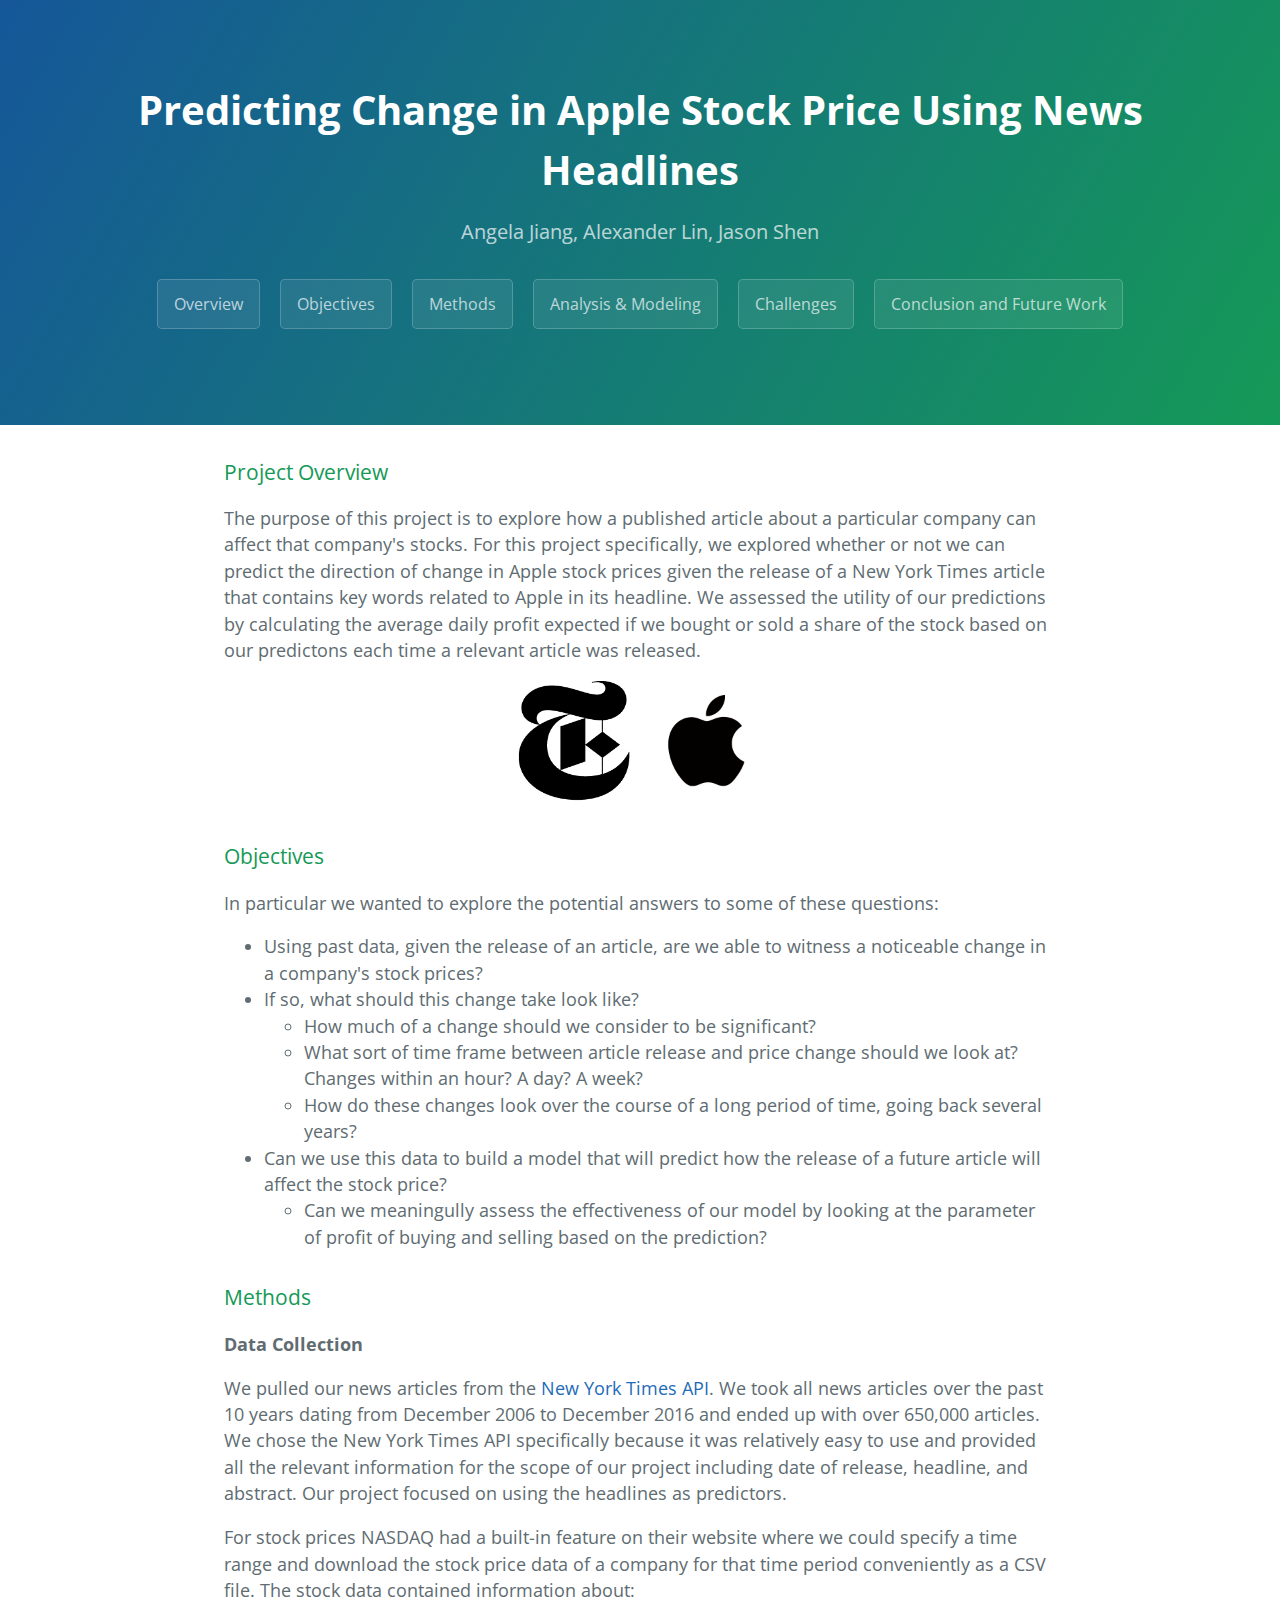
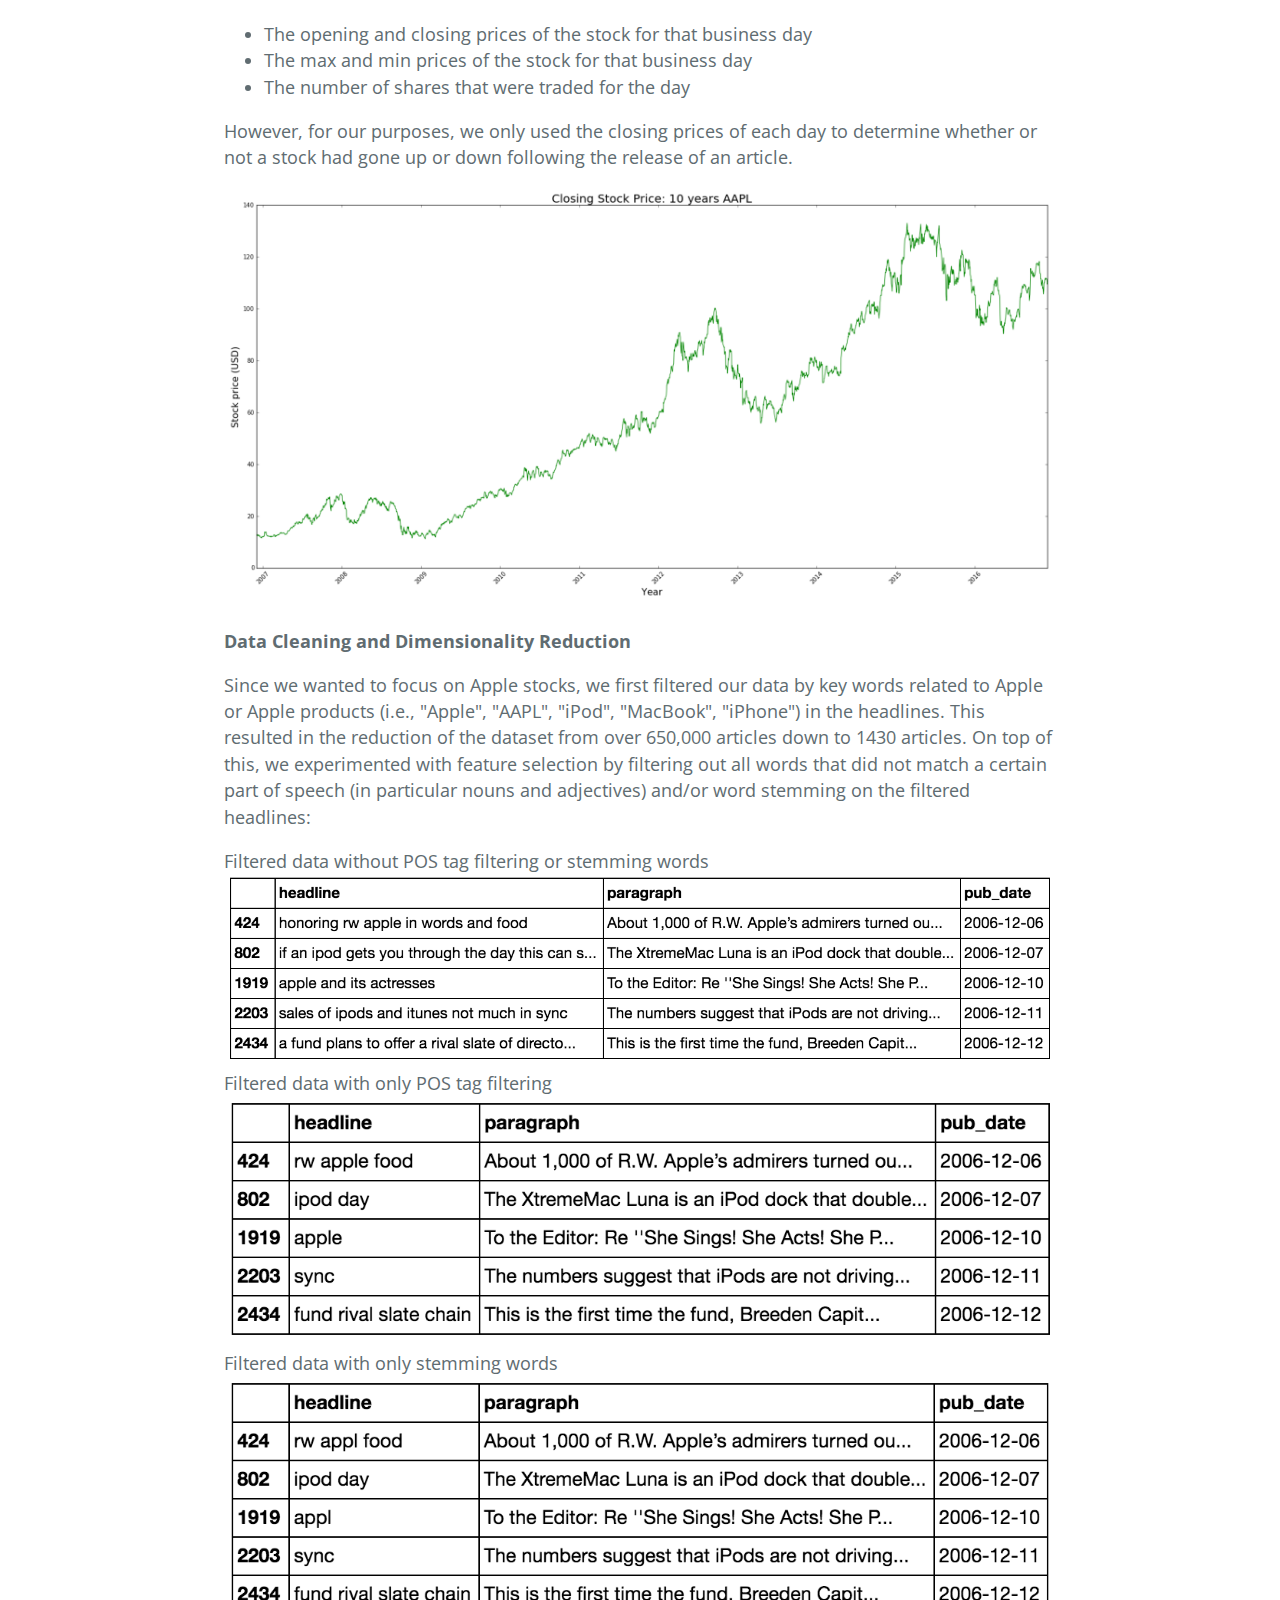
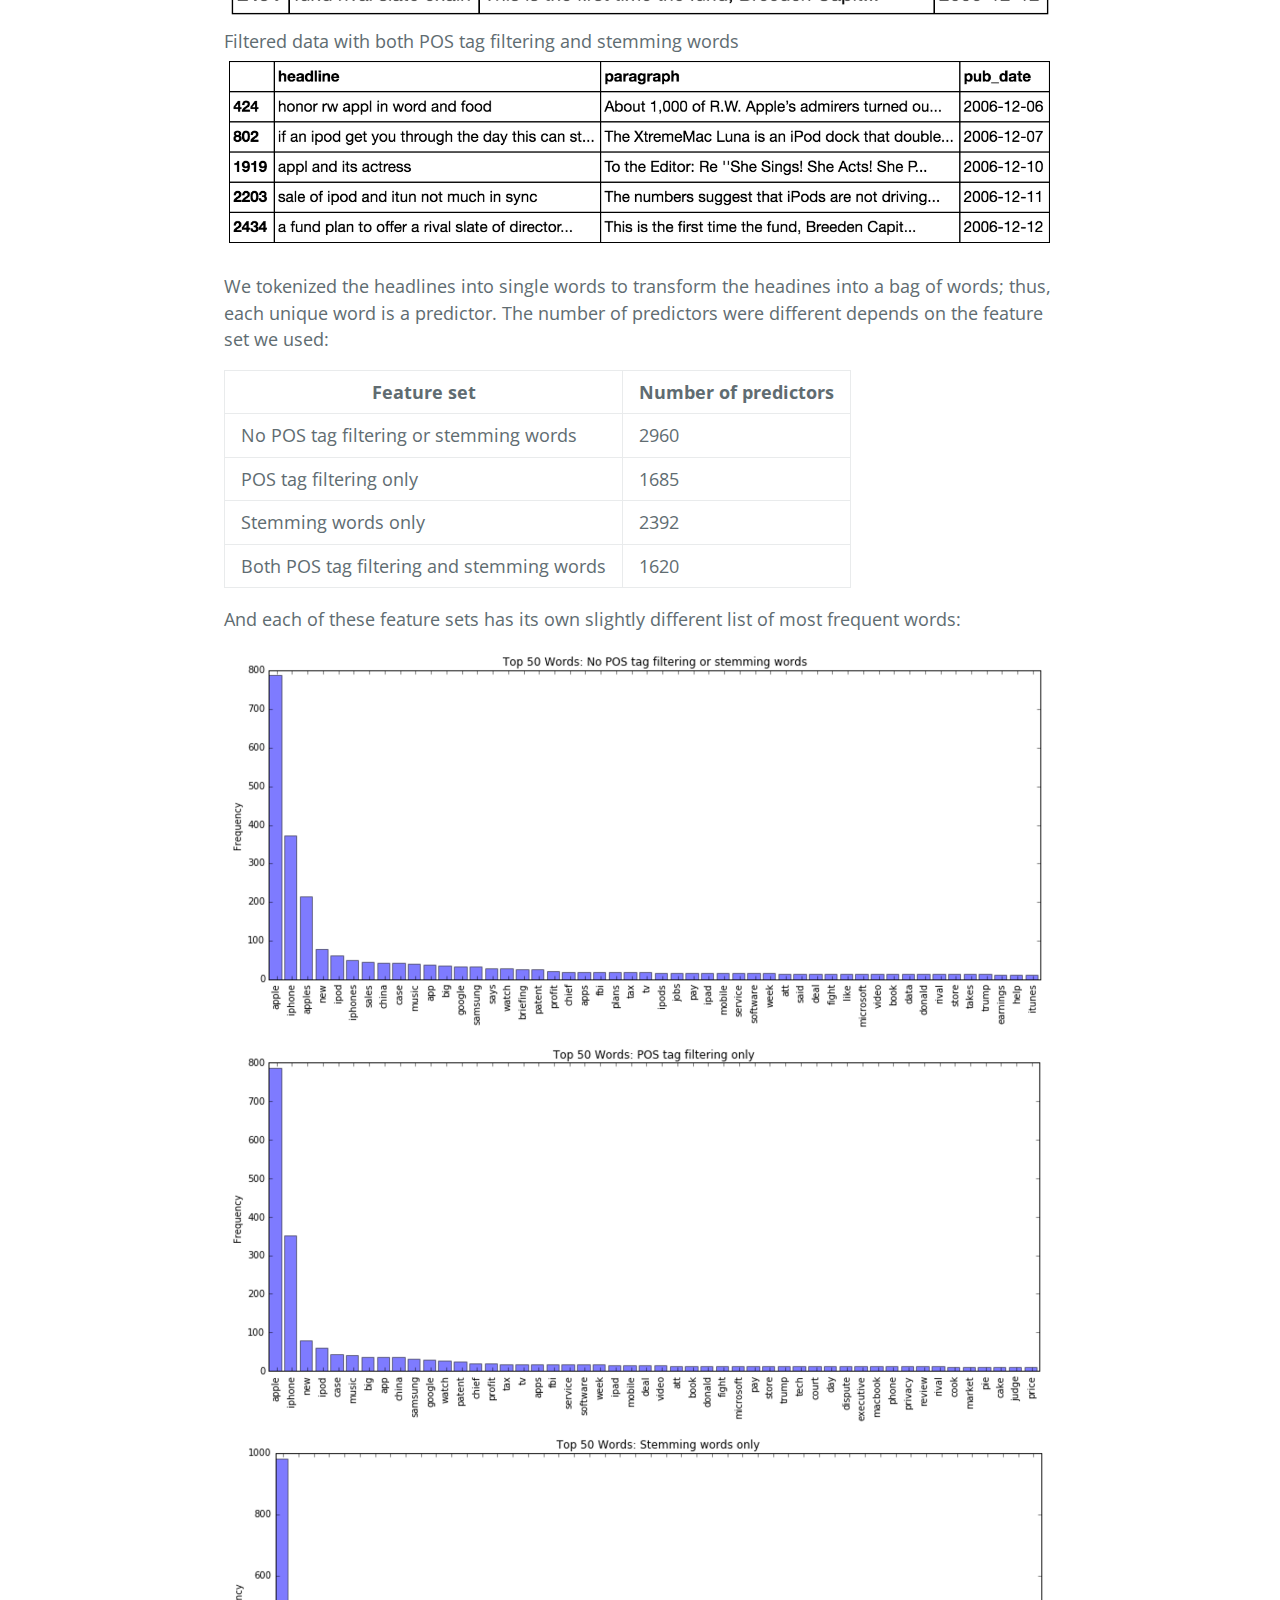
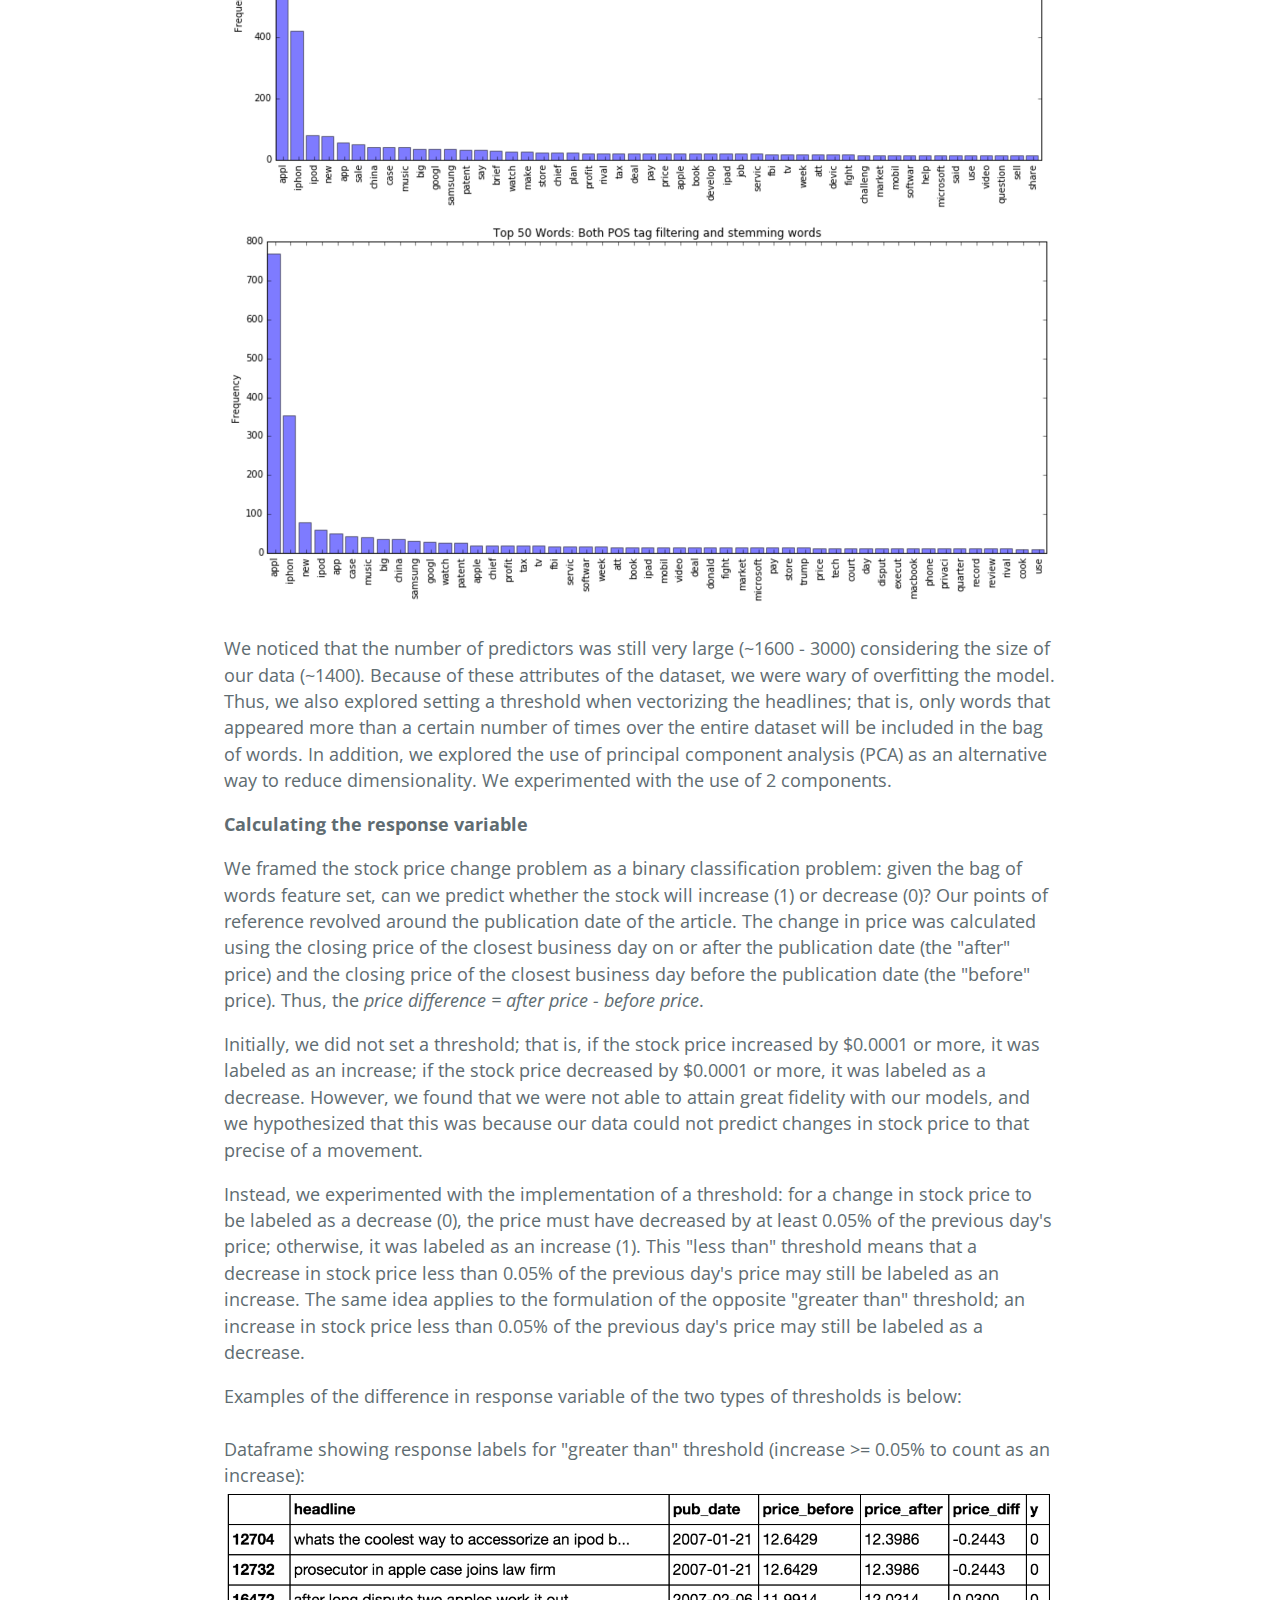
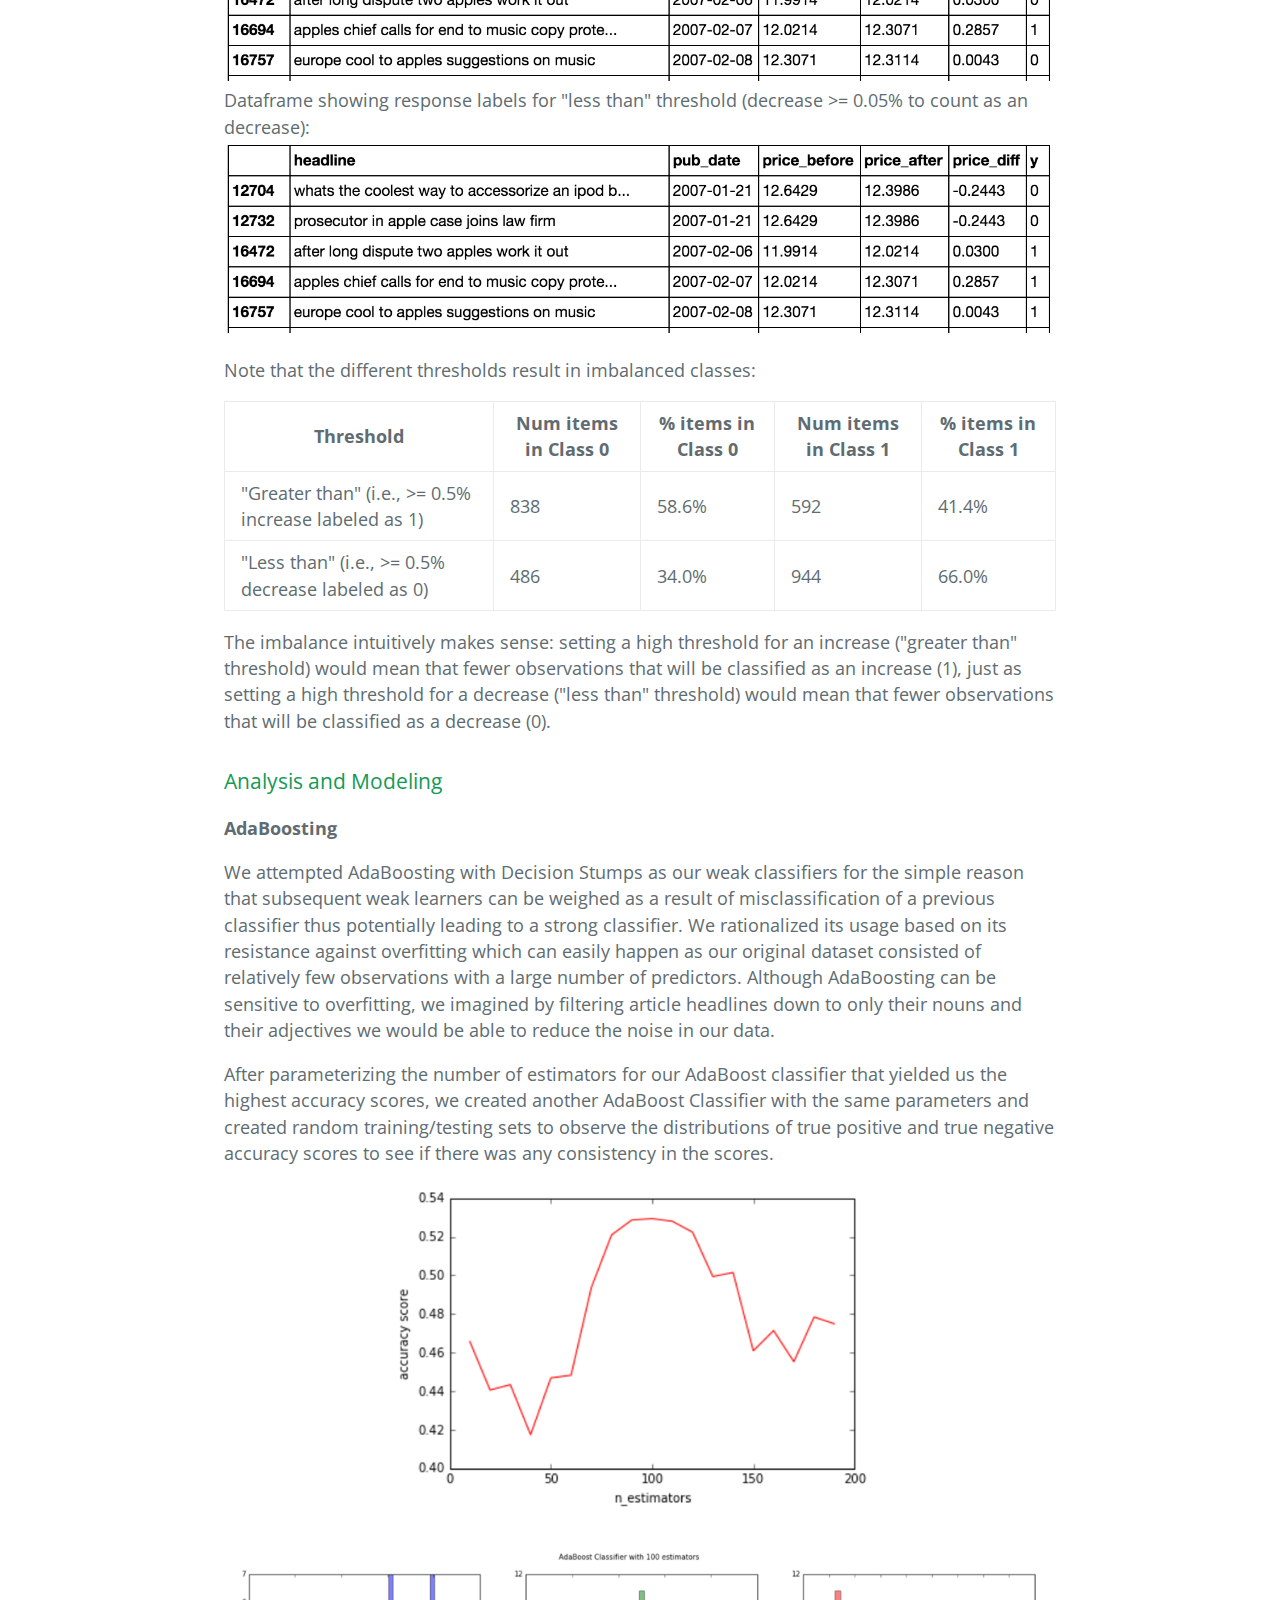
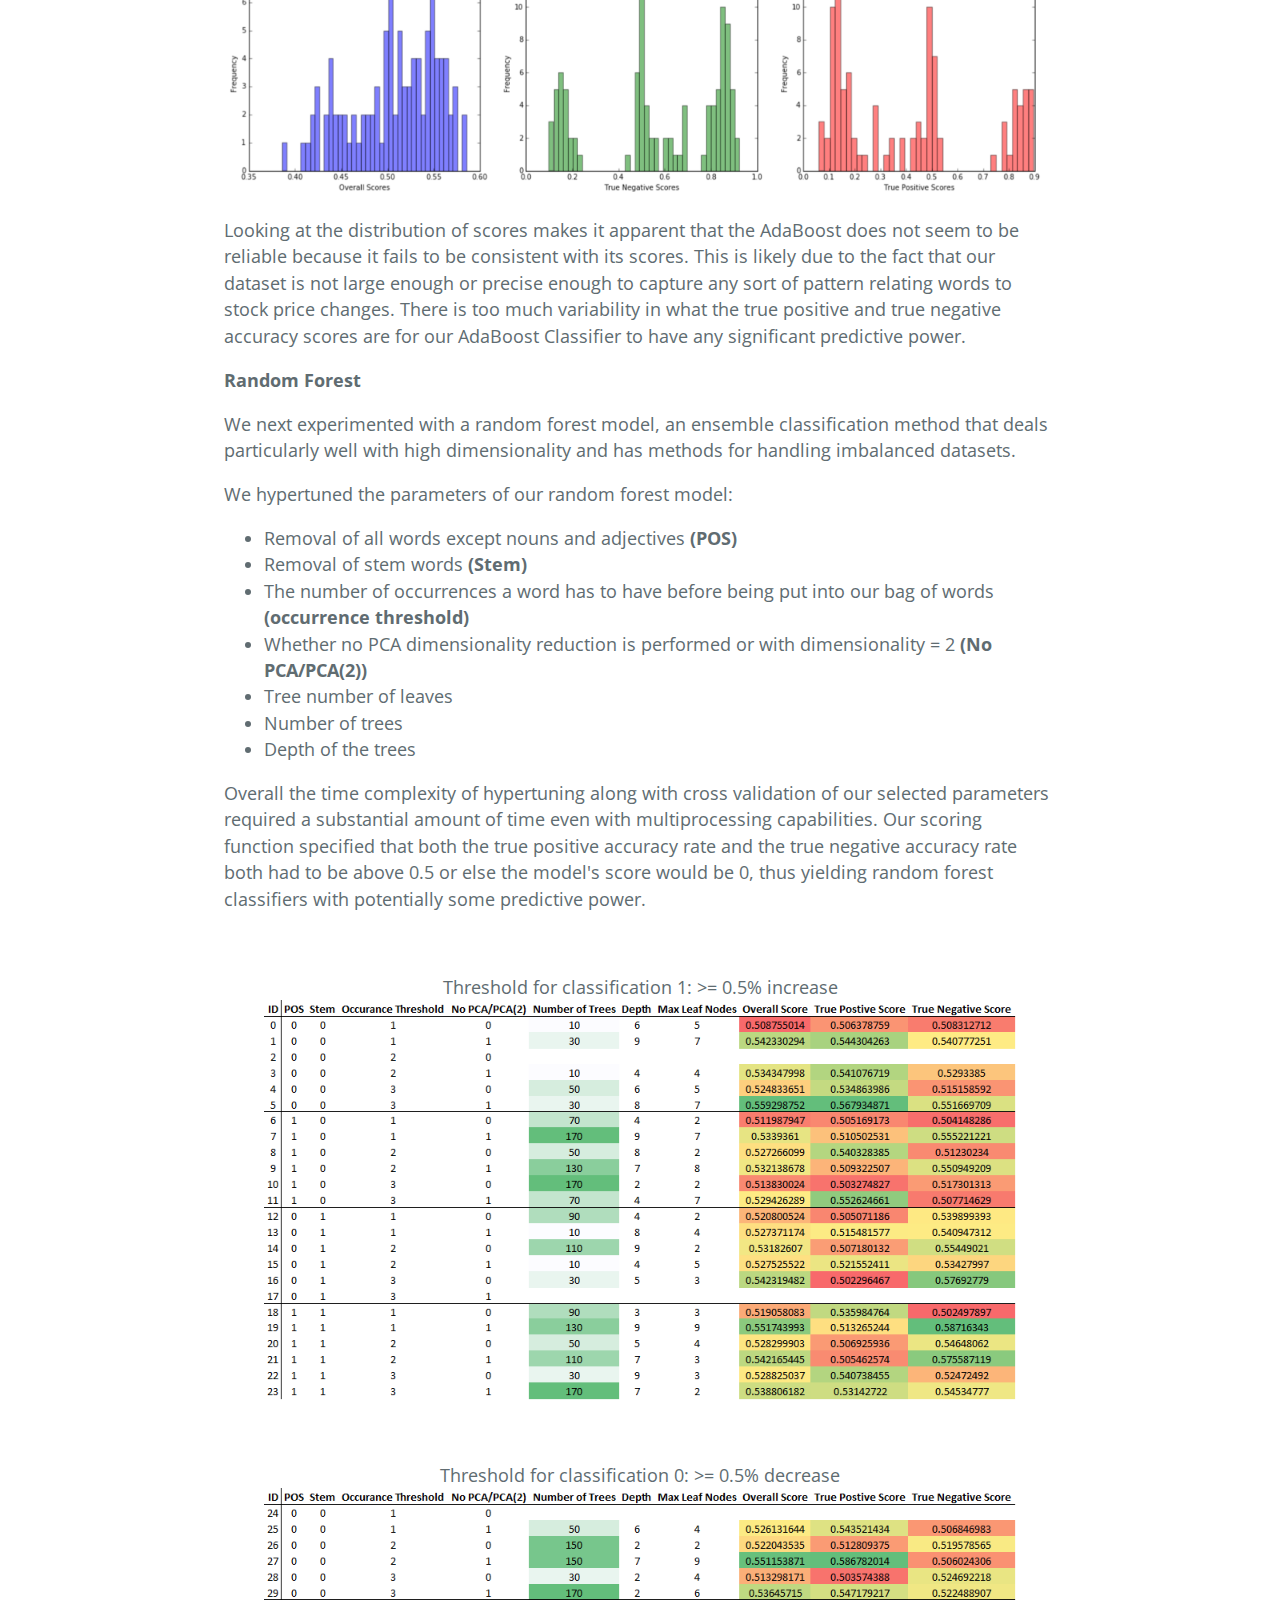
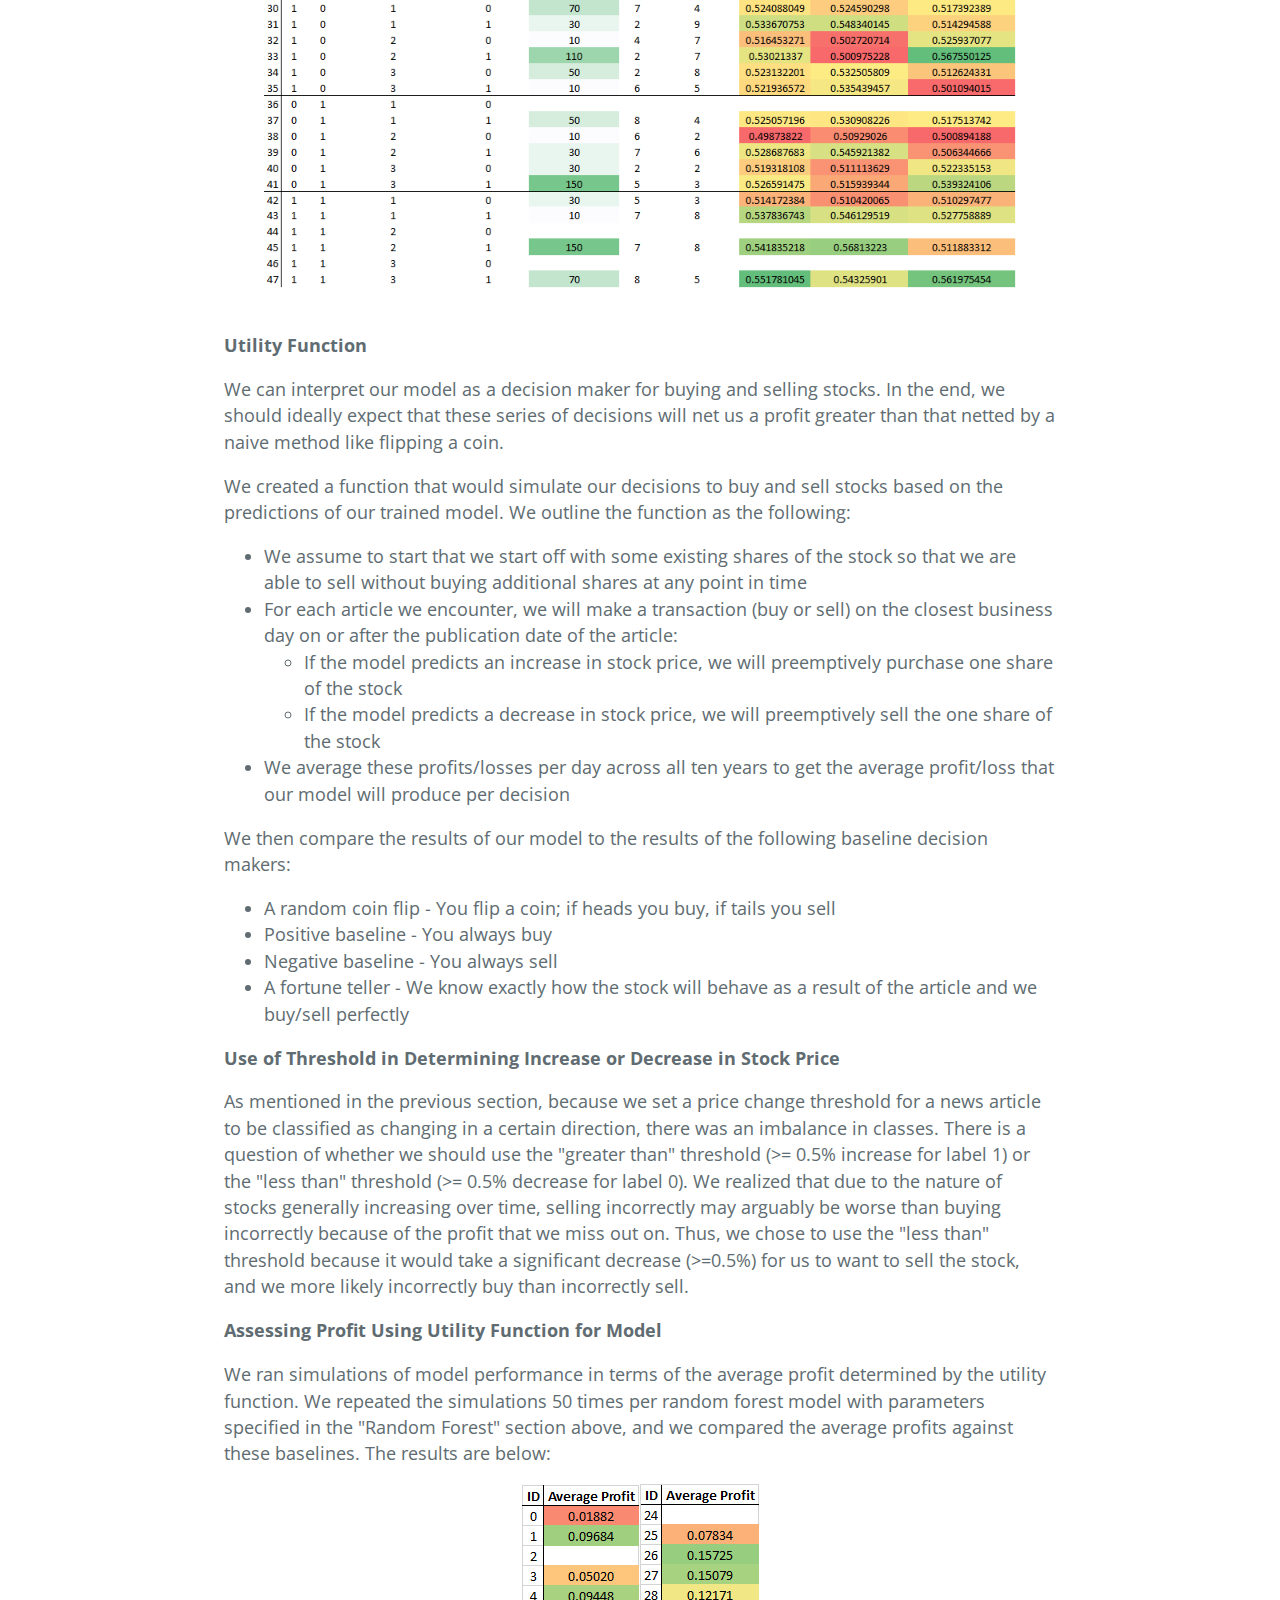
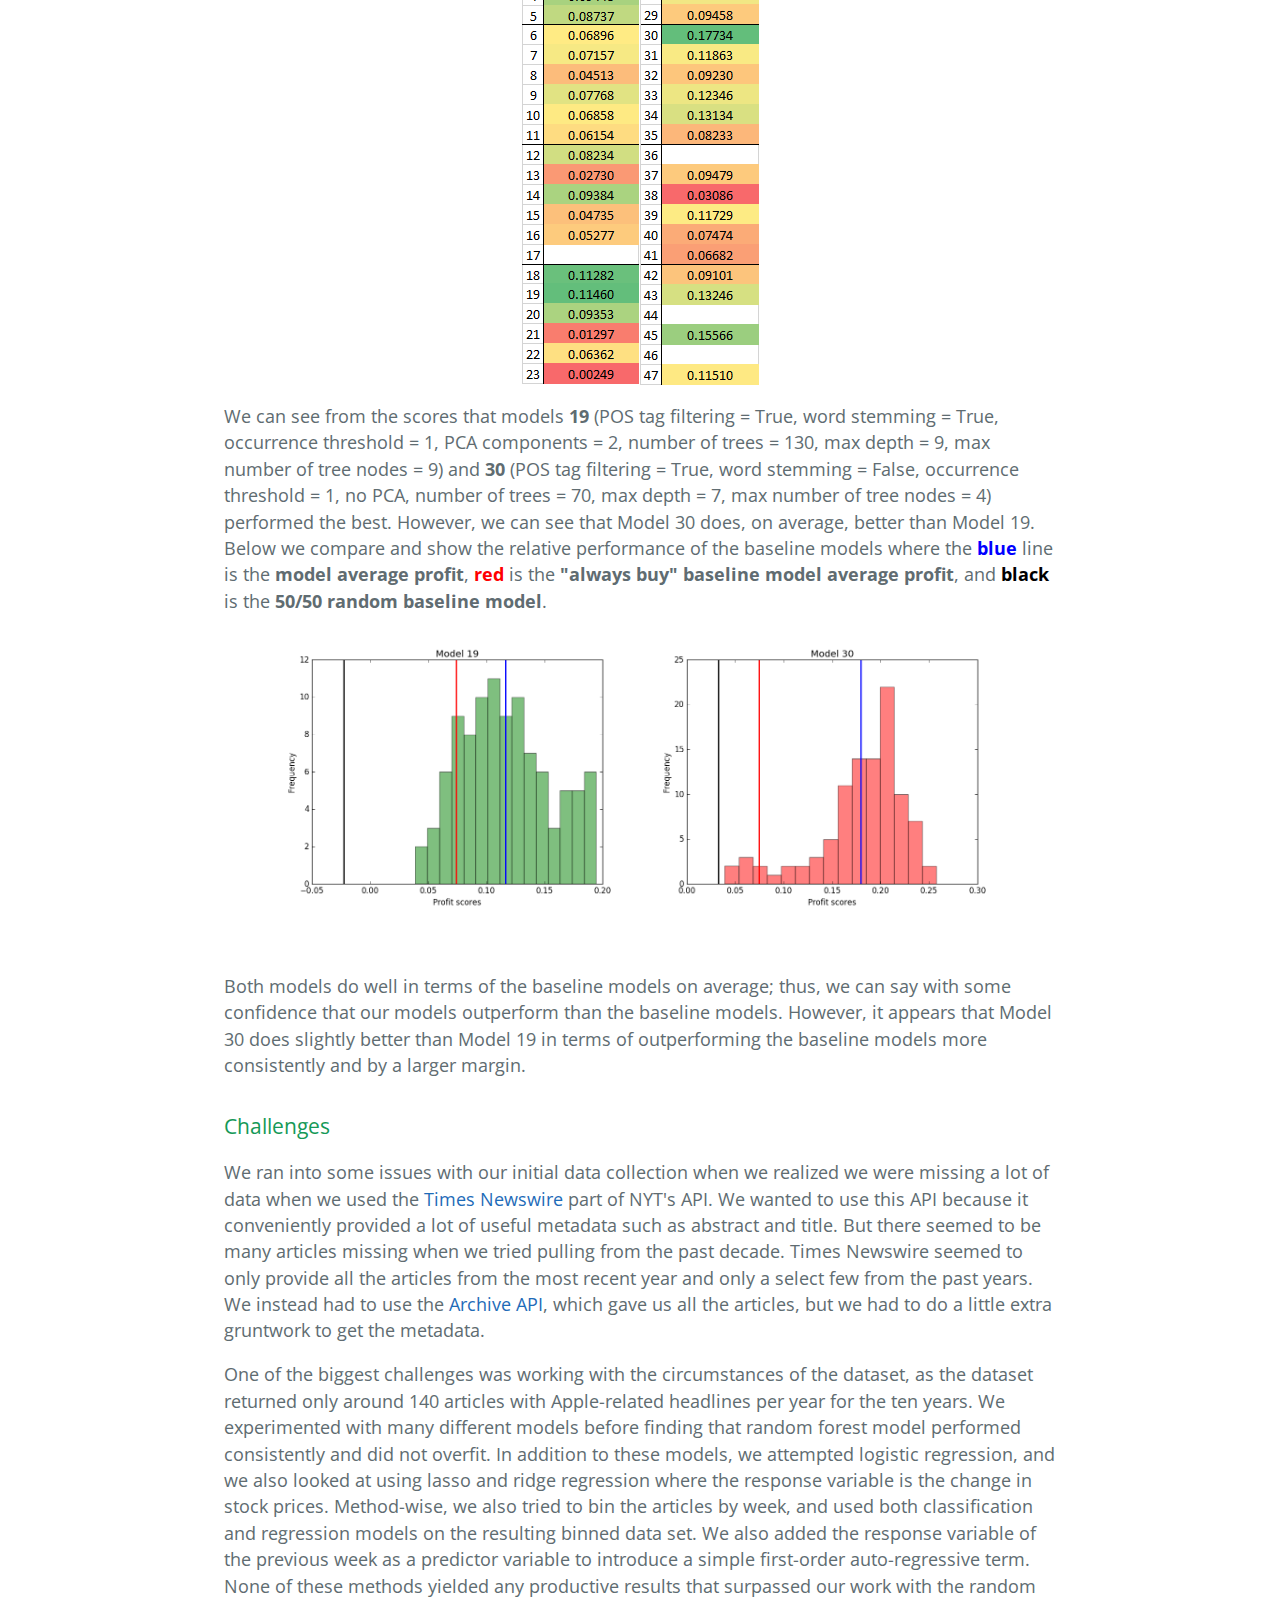
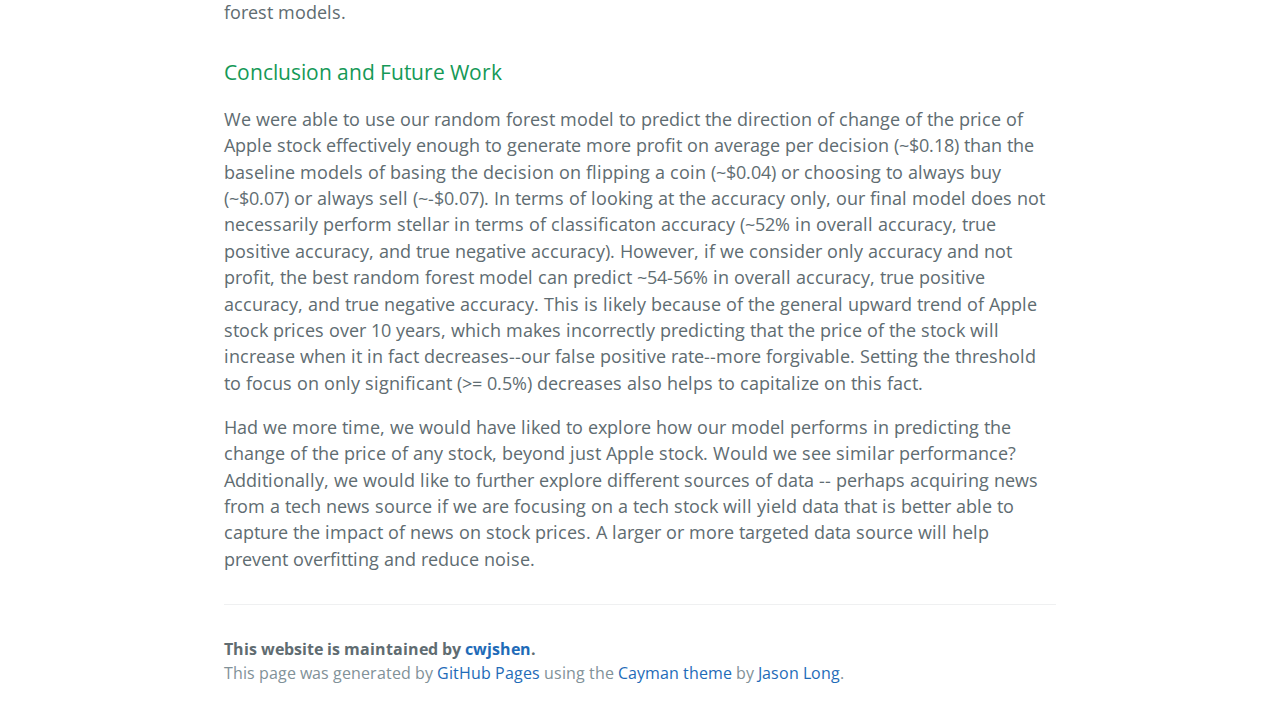
<file: index.html>
<!DOCTYPE html>
<html lang="en-us">
  <head>
    <meta charset="UTF-8">
    <title>Predicting Change in Apple Stock Price Using News Headlines by Angela Jiang, Alexander Lin, and Jason Shen</title>
    <meta name="viewport" content="width=device-width, initial-scale=1">
    <link rel="stylesheet" type="text/css" href="stylesheets/normalize.css" media="screen">
    <link href='https://fonts.googleapis.com/css?family=Open+Sans:400,700' rel='stylesheet' type='text/css'>
    <link rel="stylesheet" type="text/css" href="stylesheets/stylesheet.css" media="screen">
    <link rel="stylesheet" type="text/css" href="stylesheets/github-light.css" media="screen">
    <script src="https://ajax.googleapis.com/ajax/libs/jquery/3.1.1/jquery.min.js"></script>
    <script type="text/javascript" src="js/nav.js"></script>
    <script>
    $(document).ready(function(){
      // Add smooth scrolling to all links
      $("a").on('click', function(event) {

        // Make sure this.hash has a value before overriding default behavior
        if (this.hash !== "") {
          // Prevent default anchor click behavior
          event.preventDefault();

          // Store hash
          var hash = this.hash;

          // Using jQuery's animate() method to add smooth page scroll
          // The optional number (800) specifies the number of milliseconds it takes to scroll to the specified area
          $('html, body').animate({
            scrollTop: $(hash).offset().top
          }, 800, function(){
       
            // Add hash (#) to URL when done scrolling (default click behavior)
            window.location.hash = hash;
          });
        } // End if
      });
    });
    </script>
  </head>
  <body>
    <section class="page-header">
      <h1 class="project-name">Predicting Change in Apple Stock Price Using News Headlines</h1>
      <h2 class="project-tagline">Angela Jiang, Alexander Lin, Jason Shen</h2>

      <a href="https://cwjshen.github.io/StockSentiments/#overview" class="btn">Overview</a>
      <a href="https://cwjshen.github.io/StockSentiments/#objectives" class="btn">Objectives</a>
      <a href="https://cwjshen.github.io/StockSentiments/#methods" class="btn">Methods</a>
      <a href="https://cwjshen.github.io/StockSentiments/#analysis" class="btn">Analysis & Modeling</a>
      <a href="https://cwjshen.github.io/StockSentiments/#challenges" class="btn">Challenges</a>
      <a href="https://cwjshen.github.io/StockSentiments/#future" class="btn">Conclusion and Future Work</a>

    </section>

    <section id="main" class="main-content">
      <h3>
<a id="overview" class="anchor" href="#Project Overview" aria-hidden="true"><span aria-hidden="true" class="octicon octicon-link"></span></a>Project Overview</h3>

<p>The purpose of this project is to explore how a published article about a particular company can affect that company's stocks. For this project specifically, we explored whether or not we can predict the direction of change in Apple stock prices given the release of a New York Times article that contains key words related to Apple in its headline. We assessed the utility of our predictions by calculating the average daily profit expected if we bought or sold a share of the stock based on our predictons each time a relevant article was released.</p>


<center> <img src="img/nyt.gif" alt="The New York Times" style="width:128px;height:128px;" align="middle"> 
<img src="img/appl.png" alt="Apple" style="width:128px;height:128px;" align="middle"> </center>

<h3>
<a id="objectives" class="anchor" href="objectives" aria-hidden="true"><span aria-hidden="true" class="octicon octicon-link"></span></a>Objectives</h3>

<p>In particular we wanted to explore the potential answers to some of these questions:</p>

<ul>
  <li>Using past data, given the release of an article, are we able to witness a noticeable change in a company's stock prices?</li>
  <li>If so, what should this change take look like?
      <ul>
          <li>How much of a change should we consider to be significant?</li>
          <li>What sort of time frame between article release and price change should we look at? Changes within an hour? A day? A week?</li>
          <li>How do these changes look over the course of a long period of time, going back several years?</li>
      </ul>
  </li>
  <li>Can we use this data to build a model that will predict how the release of a future article will affect the stock price?</li>
    <ul>
          <li>Can we meaningully assess the effectiveness of our model by looking at the parameter of profit of buying and selling based on the prediction?</li>
      </ul>

</ul>


<h3>
<a id="methods" class="anchor" href="methods" aria-hidden="true"><span aria-hidden="true" class="octicon octicon-link"></span></a>Methods</h3>

<p><b>Data Collection</b></p>
<p>We pulled our news articles from the <a href="https://developer.nytimes.com/">New York Times API</a>. We took all news articles over the past 10 years dating from December 2006 to December 2016 and ended up with over 650,000 articles. We chose the New York Times API specifically because it was relatively easy to use and provided all the relevant information for the scope of our project including date of release, headline, and abstract. Our project focused on using the headlines as predictors.</p>

<p>For stock prices NASDAQ had a built-in feature on their website where we could specify a time range and download the stock price data of a company for that time period conveniently as a CSV file. The stock data contained information about:</p>

<ul>
  <li> The opening and closing prices of the stock for that business day </li>
  <li> The max and min prices of the stock for that business day </li>
  <li> The number of shares that were traded for the day </li>
</ul>

<p>However, for our purposes, we only used the closing prices of each day to determine whether or not a stock had gone up or down following the release of an article.</p>

<img src='img/stock_prices.png'>

<p><b>Data Cleaning and Dimensionality Reduction</b></p>

<p>Since we wanted to focus on Apple stocks, we first filtered our data by key words related to Apple or Apple products (i.e., "Apple", "AAPL", "iPod", "MacBook", "iPhone") in the headlines. This resulted in the reduction of the dataset from over 650,000 articles down to 1430 articles. On top of this, we experimented with feature selection by filtering out all words that did not match a certain part of speech (in particular nouns and adjectives) and/or word stemming on the filtered headlines:</p>

Filtered data without POS tag filtering or stemming words
<img src="img/filtered_df.png">
Filtered data with only POS tag filtering
<img src="img/filtered_pos_df.png">
Filtered data with only stemming words
<img src="img/filtered_stem_df.png">
Filtered data with both POS tag filtering and stemming words
<img src="img/filtered_pos_stem_df.png">

<p>We tokenized the headlines into single words to transform the headines into a bag of words; thus, each unique word is a predictor. The number of predictors were different depends on the feature set we used: </p>
<table>
  <thead>
    <tr>
      <th>Feature set</th>
      <th>Number of predictors</th> 
    </tr>
  </thead>
  <tbody>
    <tr>
      <td>No POS tag filtering or stemming words</td>
      <td>2960</td> 
    </tr>
    <tr>
      <td>POS tag filtering only</td>
      <td>1685</td> 
    </tr>
    <tr>
      <td>Stemming words only</td>
      <td>2392</td> 
    </tr>
    <tr>
      <td>Both POS tag filtering and stemming words</td>
      <td>1620</td> 
    </tr>
  </tbody>
</table>


<p>And each of these feature sets has its own slightly different list of most frequent words: </p>
<img src="img/hist-no-pos-no-stem.png">
<img src="img/hist-pos-only.png">
<img src="img/hist-stem-only.png">
<img src="img/hist-yes-pos-yes-stem.png">

<p> We noticed that the number of predictors was still very large (~1600 - 3000) considering the size of our data (~1400). Because of these attributes of the dataset, we were wary of overfitting the model. Thus, we also explored setting a threshold when vectorizing the headlines; that is, only words that appeared more than a certain number of times over the entire dataset will be included in the bag of words. In addition, we explored the use of principal component analysis (PCA) as an alternative way to reduce dimensionality. We experimented with the use of 2 components.</p>

<p><b>Calculating the response variable</b></p>
<p>We framed the stock price change problem as a binary classification problem: given the bag of words feature set, can we predict whether the stock will increase (1) or decrease (0)? Our points of reference revolved around the publication date of the article. The change in price was calculated using the closing price of the closest business day on or after the publication date (the "after" price) and the closing price of the closest business day before the publication date (the "before" price). Thus, the <i>price difference = after price - before price</i>.</p>

<p>Initially, we did not set a threshold; that is, if the stock price increased by $0.0001 or more, it was labeled as an increase; if the stock price decreased by $0.0001 or more, it was labeled as a decrease. However, we found that we were not able to attain great fidelity with our models, and we hypothesized that this was because our data could not predict changes in stock price to that precise of a movement.</p>

<p>Instead, we experimented with the implementation of a threshold: for a change in stock price to be labeled as a decrease (0), the price must have decreased by at least 0.05% of the previous day's price; otherwise, it was labeled as an increase (1). This "less than" threshold means that a decrease in stock price less than 0.05% of the previous day's price may still be labeled as an increase. The same idea applies to the formulation of the opposite "greater than" threshold; an increase in stock price less than 0.05% of the previous day's price may still be labeled as a decrease.</p>

<p>
  Examples of the difference in response variable of the two types of thresholds is below: </br></br>
  Dataframe showing response labels for "greater than" threshold (increase >= 0.05% to count as an increase):
  <img src="img/gt-threshold-df.png">
  Dataframe showing response labels for "less than" threshold (decrease >= 0.05% to count as an decrease):
  <img src="img/lt-threshold-df.png">
</p>

<p>Note that the different thresholds result in imbalanced classes:
    <table>
    <thead>
      <tr>
        <th>Threshold</th>
        <th>Num items in Class 0</th> 
        <th>% items in Class 0</th> 
        <th>Num items in Class 1</th> 
        <th>% items in Class 1</th> 
      </tr>
    </thead>
    <tbody>
      <tr>
        <td>"Greater than" (i.e., >= 0.5% increase labeled as 1)</td>
        <td>838</td> 
        <td>58.6%</td>
        <td>592</td>
        <td>41.4%</td> 
      </tr>
      <tr>
        <td>"Less than" (i.e., >= 0.5% decrease labeled as 0)</td>
        <td>486</td> 
        <td>34.0%</td> 
        <td>944</td> 
        <td>66.0%</td>
      </tr>
    </tbody>
  </table>
</p>

<p>The imbalance intuitively makes sense: setting a high threshold for an increase ("greater than" threshold) would mean that fewer observations that will be classified as an increase (1), just as setting a high threshold for a decrease ("less than" threshold) would mean that fewer observations that will be classified as a decrease (0).</p>

<h3>
  <a id="analysis" class="anchor" href="analysis" aria-hidden="true"><span aria-hidden="true" class="octicon octicon-link"></span></a>Analysis and Modeling
</h3>

<p><b>AdaBoosting</b></p>
<p>We attempted AdaBoosting with Decision Stumps as our weak classifiers for the simple reason that subsequent weak learners can be weighed as a result of misclassification of a previous classifier thus potentially leading to a strong classifier. We rationalized its usage based on its resistance against overfitting which can easily happen as our original dataset consisted of relatively few observations with a large number of predictors. Although AdaBoosting can be sensitive to overfitting, we imagined by filtering article headlines down to only their nouns and their adjectives we would be able to reduce the noise in our data.</p>

<p>After parameterizing the number of estimators for our AdaBoost classifier that yielded us the highest accuracy scores, we created another AdaBoost Classifier with the same parameters and created random training/testing sets to observe the distributions of true positive and true negative accuracy scores to see if there was any consistency in the scores.</p>

<center> <img src="img/AdaBoost_cv.png" align="middle" style="width:500px"> </center>
<br>
<center> <img src="img/adaboost_score_histogram.png" align="middle"> </center>

<p>Looking at the distribution of scores makes it apparent that the AdaBoost does not seem to be reliable because it fails to be consistent with its scores. This is likely due to the fact that our dataset is not large enough or precise enough to capture any sort of pattern relating words to stock price changes. There is too much variability in what the true positive and true negative accuracy scores are for our AdaBoost Classifier to have any significant predictive power.</p>

<p><b>Random Forest</b></p>
<p>We next experimented with a random forest model, an ensemble classification method that deals particularly well with high dimensionality and has methods for handling imbalanced datasets.
<p>
<p>We hypertuned the parameters of our random forest model: 
  <ul>
    <li>Removal of all words except nouns and adjectives <b>(POS)</b></li>
    <li>Removal of stem words <b>(Stem)</b></li>
    <li> The number of occurrences a word has to have before being put into our bag of words <b>(occurrence threshold)</b></li>
    <li>Whether no PCA dimensionality reduction is performed or with dimensionality = 2 <b>(No PCA/PCA(2))</b></li>
    <li>Tree number of leaves</li>
    <li>Number of trees</li>
    <li>Depth of the trees</li>
  </ul>
  Overall the time complexity of hypertuning along with cross validation of our selected parameters required a substantial amount of time even with multiprocessing capabilities. Our scoring function specified that both the true positive accuracy rate and the true negative accuracy rate both had to be above 0.5 or else the model's score would be 0, thus yielding random forest classifiers with potentially some predictive power.</p>
<br>
<figure>
  <figcaption><center>Threshold for classification 1: >= 0.5% increase</center></figcaption>
  <center> <img src="img/hypertuning_threshold_gt_005.png" align="middle"> </center>
</figure>
<br>
<figure>
  <figcaption><center>Threshold for classification 0: >= 0.5% decrease</center></figcaption>
  <center> <img src="img/hypertuning_threshold_lt_005.png" align="middle"> </center>
</figure>
<br>

<b>Utility Function</b>
<p>We can interpret our model as a decision maker for buying and selling stocks. In the end, we should ideally expect that these series of decisions will net us a profit greater than that netted by a naive method like flipping a coin.</p>

<p>We created a function that would simulate our decisions to buy and sell stocks based on the predictions of our trained model. We outline the function as the following: </p> 

<ul>
  <li> We assume to start that we start off with some existing shares of the stock so that we are able to sell without buying additional shares at any point in time</li>
  <li> For each article we encounter, we will make a transaction (buy or sell) on the closest business day on or after the publication date of the article: </li>
    <ul>
      <li> If the model predicts an increase in stock price, we will preemptively purchase one share of the stock</li>
      <li> If the model predicts a decrease in stock price, we will preemptively sell the one share of the stock</li>
    </ul>
  <li> We average these profits/losses per day across all ten years to get the average profit/loss that our model will produce per decision</li>
</ul>

<p> We then compare the results of our model to the results of the following baseline decision makers:</p>
<ul>
  <li> A random coin flip - You flip a coin; if heads you buy, if tails you sell</li>
  <li> Positive baseline - You always buy</li>
  <li> Negative baseline - You always sell</li>
  <li> A fortune teller - We know exactly how the stock will behave as a result of the article and we buy/sell perfectly</li>
</ul>

<b>Use of Threshold in Determining Increase or Decrease in Stock Price</b>
<p>As mentioned in the previous section, because we set a price change threshold for a news article to be classified as changing in a certain direction, there was an imbalance in classes. There is a question of whether we should use the "greater than" threshold (>= 0.5% increase for label 1) or the "less than" threshold (>= 0.5% decrease for label 0). We realized that due to the nature of stocks generally increasing over time, selling incorrectly may arguably be worse than buying incorrectly because of the profit that we miss out on. Thus, we chose to use the "less than" threshold because it would take a significant decrease (>=0.5%) for us to want to sell the stock, and we more likely incorrectly buy than incorrectly sell.</p>

<b>Assessing Profit Using Utility Function for Model</b>
<p>We ran simulations of model performance in terms of the average profit determined by the utility function. We repeated the simulations 50 times per random forest model with parameters specified in the "Random Forest" section above, and we compared the average profits against these baselines. The results are below: </p>

<figure>
  <center><img src="img/gt_scores.png" align="middle"><img src="img/lt_scores.png" align="middle"></center>
</figure>

<p>We can see from the scores that models <b>19</b> (POS tag filtering = True, word stemming = True, occurrence threshold = 1, PCA components = 2, number of trees = 130, max depth = 9, max number of tree nodes = 9) and <b>30</b> (POS tag filtering = True, word stemming = False, occurrence threshold = 1, no PCA, number of trees = 70, max depth = 7, max number of tree nodes = 4) performed the best. However, we can see that Model 30 does, on average, better than Model 19. Below we compare and show the relative performance of the baseline models where the <span style="color:blue"><b>blue</b></span> line is the <b>model average profit</b>, <span style="color:red"><b>red</b></span> is the <b>"always buy" baseline model average profit</b>, and <span style="color:black"><b>black</b></span> is the <b>50/50 random baseline model</b>.</p>

<figure>
  <center> <img src="img/model_19_hist.png" align="middle" style="width:375px" ><img src="img/model_30_hist.png" align="middle" style="width:375px"></center>
</figure>
<br>

<p>Both models do well in terms of the baseline models on average; thus, we can say with some confidence that our models outperform than the baseline models. However, it appears that Model 30 does slightly better than Model 19 in terms of outperforming the baseline models more consistently and by a larger margin.</p>

<h3>
  <a id="challenges" class="anchor" href="challenges" aria-hidden="true"><span aria-hidden="true" class="octicon octicon-link"></span></a>Challenges
</h3>

<p>We ran into some issues with our initial data collection when we realized we were missing a lot of data when we used the <a href="https://developer.nytimes.com/timeswire_v3.json">Times Newswire </a> part of NYT's API. We wanted to use this API because it conveniently provided a lot of useful metadata such as abstract and title. But there seemed to be many articles missing when we tried pulling from the past decade. Times Newswire seemed to only provide all the articles from the most recent year and only a select few from the past years. We instead had to use the <a href="https://developer.nytimes.com/archive_api.json"> Archive API</a>, which gave us all the articles, but we had to do a little extra gruntwork to get the metadata.</p>

<p>One of the biggest challenges was working with the circumstances of the dataset, as the dataset returned only around 140 articles with Apple-related headlines per year for the ten years. We experimented with many different models before finding that random forest model performed consistently and did not overfit. In addition to these models, we attempted logistic regression, and we also looked at using lasso and ridge regression where the response variable is the change in stock prices. Method-wise, we also tried to bin the articles by week, and used both classification and regression models on the resulting binned data set. We also added the response variable of the previous week as a predictor variable to introduce a simple first-order auto-regressive term. None of these methods yielded any productive results that surpassed our work with the random forest models.</p>

<h3>
  <a id="future" class="anchor" href="future" aria-hidden="true"><span aria-hidden="true" class="octicon octicon-link"></span></a>Conclusion and Future Work
</h3>

  <p>We were able to use our random forest model to predict the direction of change of the price of Apple stock effectively enough to generate more profit on average per decision (~$0.18) than the baseline models of basing the decision on flipping a coin (~$0.04) or choosing to always buy (~$0.07) or always sell (~-$0.07). In terms of looking at the accuracy only, our final model does not necessarily perform stellar in terms of classificaton accuracy (~52% in overall accuracy, true positive accuracy, and true negative accuracy). However, if we consider only accuracy and not profit, the best random forest model can predict ~54-56% in overall accuracy, true positive accuracy, and true negative accuracy. This is likely because of the general upward trend of Apple stock prices over 10 years, which makes incorrectly predicting that the price of the stock will increase when it in fact decreases--our false positive rate--more forgivable. Setting the threshold to focus on only significant (>= 0.5%) decreases also helps to capitalize on this fact.</p>

  <p>Had we more time, we would have liked to explore how our model performs in predicting the change of the price of any stock, beyond just Apple stock. Would we see similar performance? Additionally, we would like to further explore different sources of data -- perhaps acquiring news from a tech news source if we are focusing on a tech stock will yield data that is better able to capture the impact of news on stock prices. A larger or more targeted data source will help prevent overfitting and reduce noise.</p>


      <footer class="site-footer">
        <span class="site-footer-owner">This website is maintained by <a href="https://github.com/cwjshen">cwjshen</a>.</span>

        <span class="site-footer-credits">This page was generated by <a href="https://pages.github.com">GitHub Pages</a> using the <a href="https://github.com/jasonlong/cayman-theme">Cayman theme</a> by <a href="https://twitter.com/jasonlong">Jason Long</a>.</span>
      </footer>

    </section>

  
  </body>
</html>
</file>
<file: stylesheets/stylesheet.css>
* {
  box-sizing: border-box; }

body {
  padding: 0;
  margin: 0;
  font-family: "Open Sans", "Helvetica Neue", Helvetica, Arial, sans-serif;
  font-size: 16px;
  line-height: 1.5;
  color: #606c71; }

a {
  color: #1e6bb8;
  text-decoration: none; }
  a:hover {
    text-decoration: underline; }

.btn {
  display: inline-block;
  margin-bottom: 1rem;
  color: rgba(255, 255, 255, 0.7);
  background-color: rgba(255, 255, 255, 0.08);
  border-color: rgba(255, 255, 255, 0.2);
  border-style: solid;
  border-width: 1px;
  border-radius: 0.3rem;
  transition: color 0.2s, background-color 0.2s, border-color 0.2s; }
  .btn + .btn {
    margin-left: 1rem; }

.btn:hover {
  color: rgba(255, 255, 255, 0.8);
  text-decoration: none;
  background-color: rgba(255, 255, 255, 0.2);
  border-color: rgba(255, 255, 255, 0.3); }

@media screen and (min-width: 64em) {
  .btn {
    padding: 0.75rem 1rem; } }

@media screen and (min-width: 42em) and (max-width: 64em) {
  .btn {
    padding: 0.6rem 0.9rem;
    font-size: 0.9rem; } }

@media screen and (max-width: 42em) {
  .btn {
    display: block;
    width: 100%;
    padding: 0.75rem;
    font-size: 0.9rem; }
    .btn + .btn {
      margin-top: 1rem;
      margin-left: 0; } }

.page-header {
  color: #fff;
  text-align: center;
  background-color: #159957;
  background-image: linear-gradient(120deg, #155799, #159957); }

.nav-bar {
  color: #fff;
  text-align: center;
  left:0;
  right:0;
  position: relative;
  background-color: #00cc66;
  background-image: linear-gradient(120deg, #00ff80, #00cc66); 

}

@media screen and (min-width: 64em) {
  .page-header {
    padding: 5rem 6rem; } }

@media screen and (min-width: 42em) and (max-width: 64em) {
  .page-header {
    padding: 3rem 4rem; } }

@media screen and (max-width: 42em) {
  .page-header {
    padding: 2rem 1rem; } }

.project-name {
  margin-top: 0;
  margin-bottom: 0; }

@media screen and (min-width: 64em) {
  .project-name {
    font-size: 2.5rem; } }

@media screen and (min-width: 42em) and (max-width: 64em) {
  .project-name {
    font-size: 2.25rem; } }

@media screen and (max-width: 42em) {
  .project-name {
    font-size: 1.75rem; } }

.project-tagline {
  margin-bottom: 2rem;
  font-weight: normal;
  opacity: 0.7; }

@media screen and (min-width: 64em) {
  .project-tagline {
    font-size: 1.25rem; } }

@media screen and (min-width: 42em) and (max-width: 64em) {
  .project-tagline {
    font-size: 1.15rem; } }

@media screen and (max-width: 42em) {
  .project-tagline {
    font-size: 1rem; } }

.main-content :first-child {
  margin-top: 0; }
.main-content img {
  max-width: 100%; }
.main-content h1, .main-content h2, .main-content h3, .main-content h4, .main-content h5, .main-content h6 {
  margin-top: 2rem;
  margin-bottom: 1rem;
  font-weight: normal;
  color: #159957; }
.main-content p {
  margin-bottom: 1em; }
.main-content code {
  padding: 2px 4px;
  font-family: Consolas, "Liberation Mono", Menlo, Courier, monospace;
  font-size: 0.9rem;
  color: #383e41;
  background-color: #f3f6fa;
  border-radius: 0.3rem; }
.main-content pre {
  padding: 0.8rem;
  margin-top: 0;
  margin-bottom: 1rem;
  font: 1rem Consolas, "Liberation Mono", Menlo, Courier, monospace;
  color: #567482;
  word-wrap: normal;
  background-color: #f3f6fa;
  border: solid 1px #dce6f0;
  border-radius: 0.3rem; }
  .main-content pre > code {
    padding: 0;
    margin: 0;
    font-size: 0.9rem;
    color: #567482;
    word-break: normal;
    white-space: pre;
    background: transparent;
    border: 0; }
.main-content .highlight {
  margin-bottom: 1rem; }
  .main-content .highlight pre {
    margin-bottom: 0;
    word-break: normal; }
.main-content .highlight pre, .main-content pre {
  padding: 0.8rem;
  overflow: auto;
  font-size: 0.9rem;
  line-height: 1.45;
  border-radius: 0.3rem; }
.main-content pre code, .main-content pre tt {
  display: inline;
  max-width: initial;
  padding: 0;
  margin: 0;
  overflow: initial;
  line-height: inherit;
  word-wrap: normal;
  background-color: transparent;
  border: 0; }
  .main-content pre code:before, .main-content pre code:after, .main-content pre tt:before, .main-content pre tt:after {
    content: normal; }
.main-content ul, .main-content ol {
  margin-top: 0; }
.main-content blockquote {
  padding: 0 1rem;
  margin-left: 0;
  color: #819198;
  border-left: 0.3rem solid #dce6f0; }
  .main-content blockquote > :first-child {
    margin-top: 0; }
  .main-content blockquote > :last-child {
    margin-bottom: 0; }
.main-content table {
  display: block;
  width: 100%;
  overflow: auto;
  word-break: normal;
  word-break: keep-all; }
  .main-content table th {
    font-weight: bold; }
  .main-content table th, .main-content table td {
    padding: 0.5rem 1rem;
    border: 1px solid #e9ebec; }
.main-content dl {
  padding: 0; }
  .main-content dl dt {
    padding: 0;
    margin-top: 1rem;
    font-size: 1rem;
    font-weight: bold; }
  .main-content dl dd {
    padding: 0;
    margin-bottom: 1rem; }
.main-content hr {
  height: 2px;
  padding: 0;
  margin: 1rem 0;
  background-color: #eff0f1;
  border: 0; }

@media screen and (min-width: 64em) {
  .main-content {
    max-width: 64rem;
    padding: 2rem 6rem;
    margin: 0 auto;
    font-size: 1.1rem; } }

@media screen and (min-width: 42em) and (max-width: 64em) {
  .main-content {
    padding: 2rem 4rem;
    font-size: 1.1rem; } }

@media screen and (max-width: 42em) {
  .main-content {
    padding: 2rem 1rem;
    font-size: 1rem; } }

.site-footer {
  padding-top: 2rem;
  margin-top: 2rem;
  border-top: solid 1px #eff0f1; }

.site-footer-owner {
  display: block;
  font-weight: bold; }

.site-footer-credits {
  color: #819198; }

@media screen and (min-width: 64em) {
  .site-footer {
    font-size: 1rem; } }

@media screen and (min-width: 42em) and (max-width: 64em) {
  .site-footer {
    font-size: 1rem; } }

@media screen and (max-width: 42em) {
  .site-footer {
    font-size: 0.9rem; } }
</file>
<file: stylesheets/github-light.css>
/*
The MIT License (MIT)

Copyright (c) 2016 GitHub, Inc.

Permission is hereby granted, free of charge, to any person obtaining a copy
of this software and associated documentation files (the "Software"), to deal
in the Software without restriction, including without limitation the rights
to use, copy, modify, merge, publish, distribute, sublicense, and/or sell
copies of the Software, and to permit persons to whom the Software is
furnished to do so, subject to the following conditions:

The above copyright notice and this permission notice shall be included in all
copies or substantial portions of the Software.

THE SOFTWARE IS PROVIDED "AS IS", WITHOUT WARRANTY OF ANY KIND, EXPRESS OR
IMPLIED, INCLUDING BUT NOT LIMITED TO THE WARRANTIES OF MERCHANTABILITY,
FITNESS FOR A PARTICULAR PURPOSE AND NONINFRINGEMENT. IN NO EVENT SHALL THE
AUTHORS OR COPYRIGHT HOLDERS BE LIABLE FOR ANY CLAIM, DAMAGES OR OTHER
LIABILITY, WHETHER IN AN ACTION OF CONTRACT, TORT OR OTHERWISE, ARISING FROM,
OUT OF OR IN CONNECTION WITH THE SOFTWARE OR THE USE OR OTHER DEALINGS IN THE
SOFTWARE.

*/

.pl-c /* comment */ {
  color: #969896;
}

.pl-c1 /* constant, variable.other.constant, support, meta.property-name, support.constant, support.variable, meta.module-reference, markup.raw, meta.diff.header */,
.pl-s .pl-v /* string variable */ {
  color: #0086b3;
}

.pl-e /* entity */,
.pl-en /* entity.name */ {
  color: #795da3;
}

.pl-smi /* variable.parameter.function, storage.modifier.package, storage.modifier.import, storage.type.java, variable.other */,
.pl-s .pl-s1 /* string source */ {
  color: #333;
}

.pl-ent /* entity.name.tag */ {
  color: #63a35c;
}

.pl-k /* keyword, storage, storage.type */ {
  color: #a71d5d;
}

.pl-s /* string */,
.pl-pds /* punctuation.definition.string, string.regexp.character-class */,
.pl-s .pl-pse .pl-s1 /* string punctuation.section.embedded source */,
.pl-sr /* string.regexp */,
.pl-sr .pl-cce /* string.regexp constant.character.escape */,
.pl-sr .pl-sre /* string.regexp source.ruby.embedded */,
.pl-sr .pl-sra /* string.regexp string.regexp.arbitrary-repitition */ {
  color: #183691;
}

.pl-v /* variable */ {
  color: #ed6a43;
}

.pl-id /* invalid.deprecated */ {
  color: #b52a1d;
}

.pl-ii /* invalid.illegal */ {
  color: #f8f8f8;
  background-color: #b52a1d;
}

.pl-sr .pl-cce /* string.regexp constant.character.escape */ {
  font-weight: bold;
  color: #63a35c;
}

.pl-ml /* markup.list */ {
  color: #693a17;
}

.pl-mh /* markup.heading */,
.pl-mh .pl-en /* markup.heading entity.name */,
.pl-ms /* meta.separator */ {
  font-weight: bold;
  color: #1d3e81;
}

.pl-mq /* markup.quote */ {
  color: #008080;
}

.pl-mi /* markup.italic */ {
  font-style: italic;
  color: #333;
}

.pl-mb /* markup.bold */ {
  font-weight: bold;
  color: #333;
}

.pl-md /* markup.deleted, meta.diff.header.from-file */ {
  color: #bd2c00;
  background-color: #ffecec;
}

.pl-mi1 /* markup.inserted, meta.diff.header.to-file */ {
  color: #55a532;
  background-color: #eaffea;
}

.pl-mdr /* meta.diff.range */ {
  font-weight: bold;
  color: #795da3;
}

.pl-mo /* meta.output */ {
  color: #1d3e81;
}
</file>
